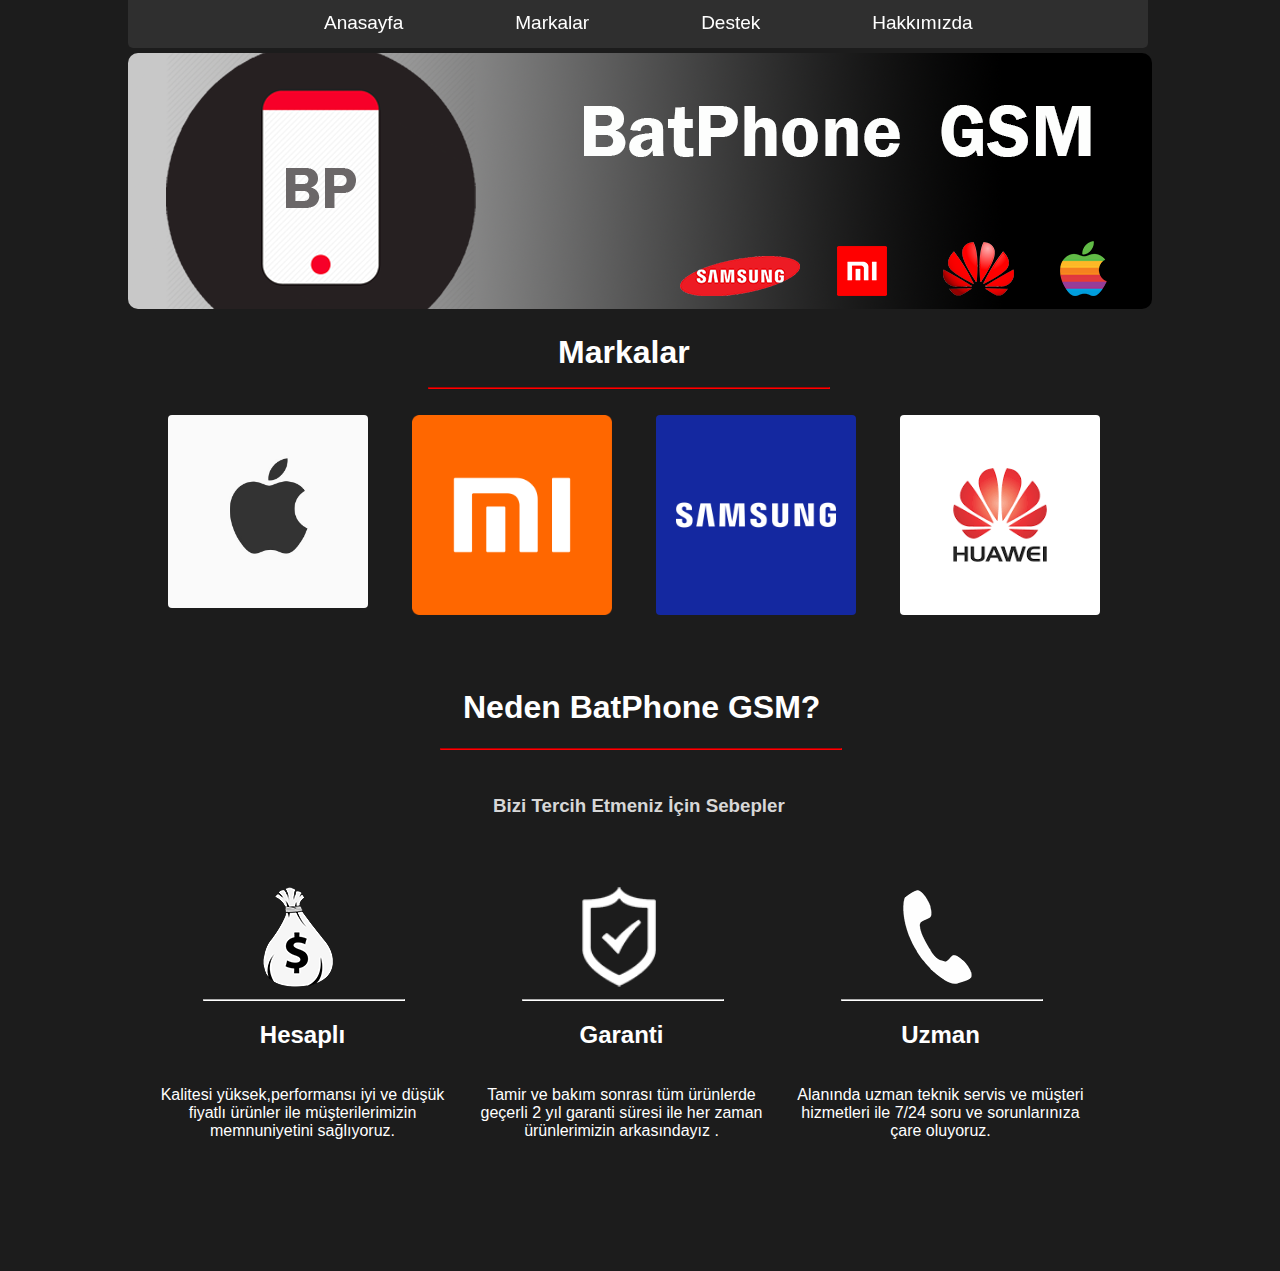
<file: Batuhan.Baspinar.2019707014/index.html>
<!doctype html>
<html>
<head>
<meta charset="utf-8">
<link rel="stylesheet" href="stil/stil.css">
	<script src="script/store.js" async></script> 
</head>

<body>
<div class="site">
<ul>
  <li><a href="index.html">Anasayfa</a></li>
  
  <li class="dropdown">
    <a href="index.html" class="dropbtn">Markalar</a>
    <div class="dropdown-content">
      <a href="links/apple.html">Apple</a>
      <a href="links/samsung.html">Samsung</a>
      <a  href="links/huwaei.html">Huwaei</a>
		<a href="links/xiaomi.html">XiaoMi</a>
		
    </div>
  </li>
	<li><a href="links/destek.html">Destek</a></li>
	 <li><a href="links/hakkımızda.html">Hakkımızda</a></li>
</ul>



<img class="banner" src="img/banner2.png" alt="banner">
	<br>
		<h1 class="marka-baslik">Markalar <hr></h1>

<a href="links/apple.html">
<div class="textWithBlurredBg">
  <img src="img/apple.jpg">
  <h2>Apple</h2>
	
</div>
	</a><a href="links/xiaomi.html">	<div class="textWithBlurredBg">
  <img src="img/mi.png">
  <h2>Xiaomi</h2>

</div></a>
<a href="links/huwaei.html">	
	<div class="textWithBlurredBg">
  <img src="img/samsung.png">
  <h2 class="blur">Samsung</h2>

</div></a>
	<a href="links/huwaei.html">
	<div  class="textWithBlurredBg">
  <img src="img/huwaei.png">
  <h2>Huwaei</h2>

</div>

</a>
	<div class="ndn-div">
  <h1 class="ndn">Neden BatPhone GSM?</h1>
  <hr class="ndn-hr"><br>
  <h3 class="ndn-h3">Bizi Tercih Etmeniz İçin Sebepler</h3>
	
<div class="bilgi">
	<div class="bilgiler"><img src="img/money.png" alt="money"><br><hr><h2>Hesaplı</h2><br><p>Kalitesi yüksek,performansı iyi ve düşük fiyatlı ürünler ile müşterilerimizin memnuniyetini sağlıyoruz.</p></div>
	
	
	<div class="bilgiler"><img  src="img/garanti.png" alt="money" height="100"><br><hr>
	  <h2>Garanti</h2>
    <br>
    <p>Tamir ve bakım sonrası tüm ürünlerde geçerli 2 yıl garanti süresi ile her zaman ürünlerimizin arkasındayız .</p>
	</div>
	
	<div class="bilgiler"><img src="img/phone.png" alt="money"><br><hr>
	  <h2>Uzman </h2>
    <br>
    <p>Alanında uzman teknik servis ve müşteri hizmetleri ile 7/24 soru ve sorunlarınıza çare oluyoruz.</p>
	</div>
	
	</div>
</div>
</div>
</body>
</html>
</file>
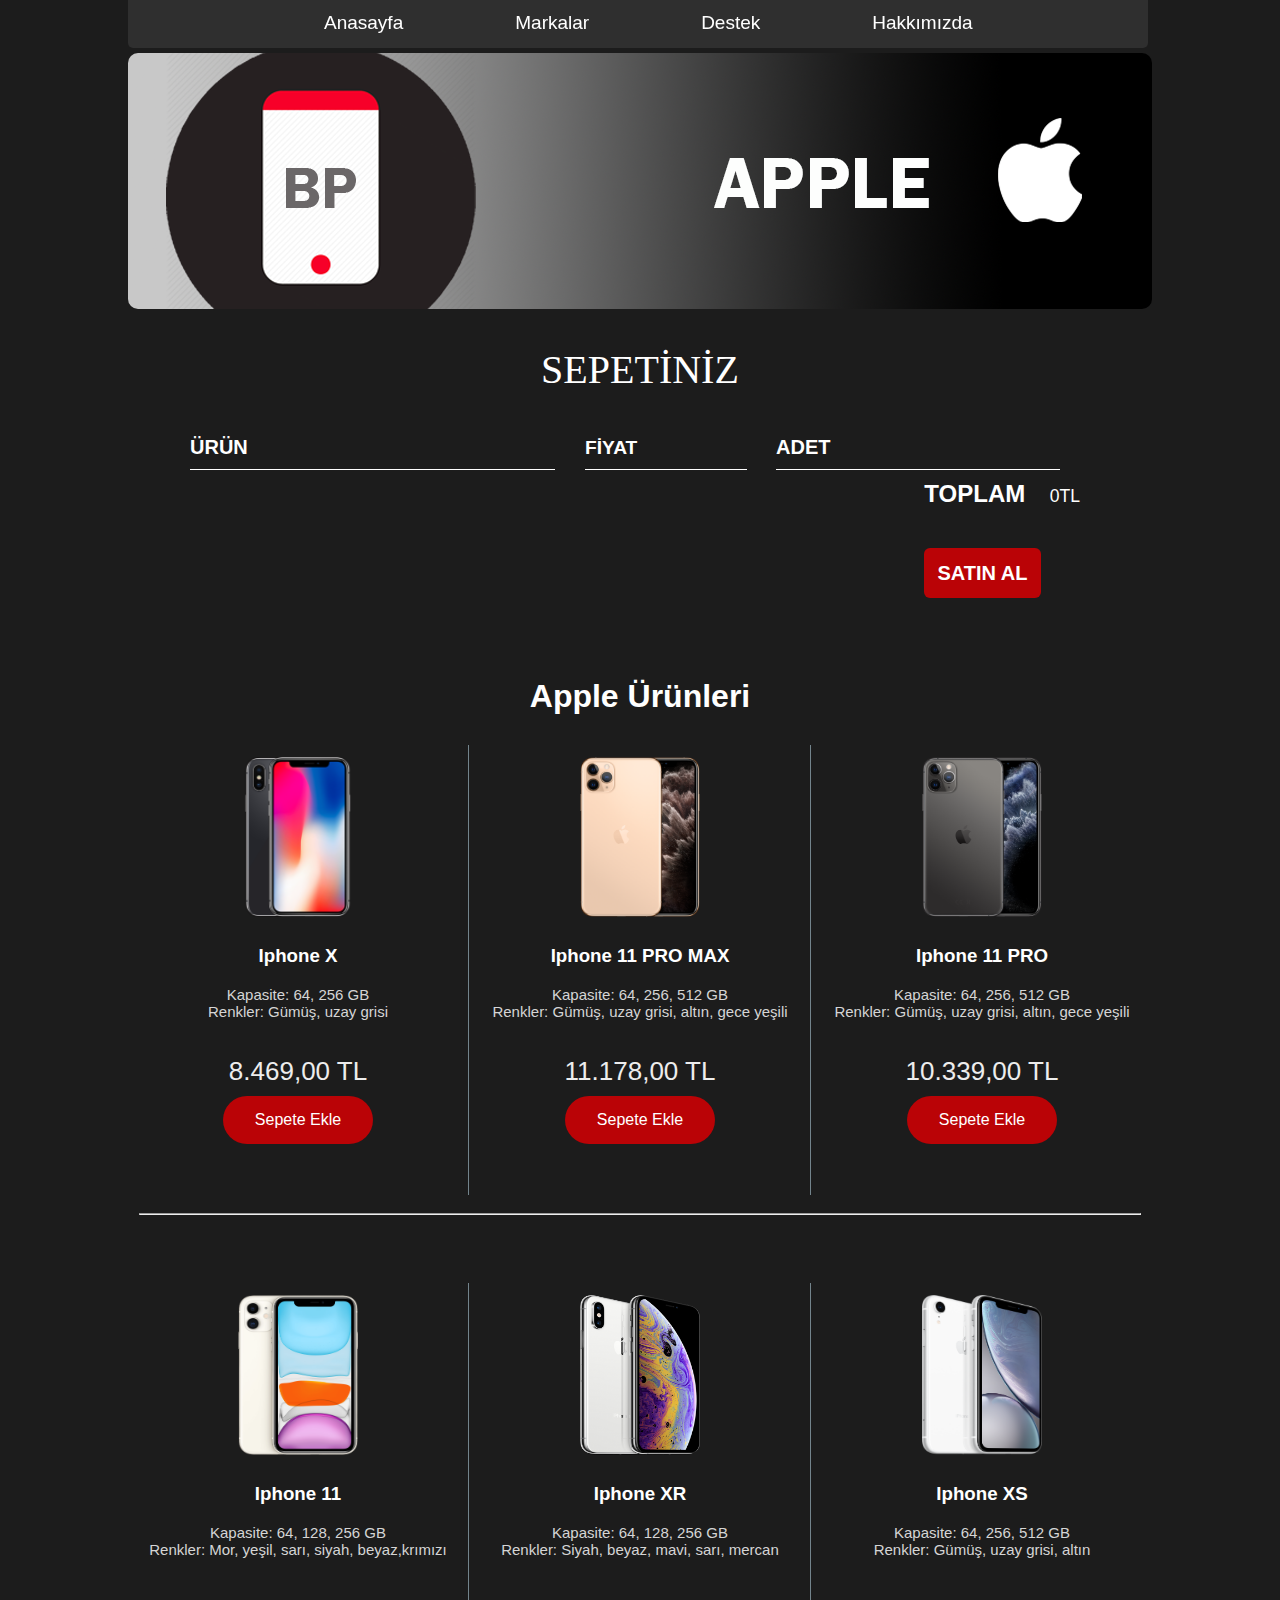
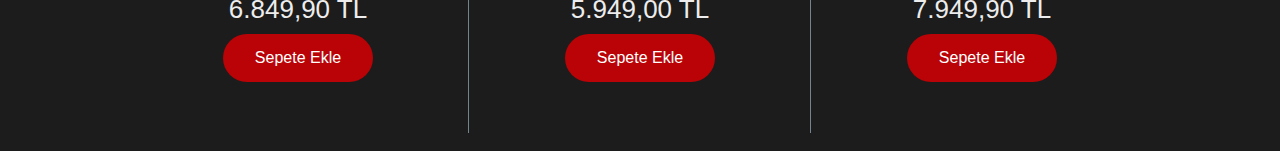
<file: Batuhan.Baspinar.2019707014/links/apple.html>
<!doctype html>
<html>
<head>
<meta charset="utf-8">
<link rel="stylesheet" href="../stil/stil.css">
	<script src="../script/store.js" async></script>
</head>

<body>
<div class="site">
<ul>
  <li><a href="../index.html">Anasayfa</a></li>
  
  <li class="dropdown">
    <a href="#" class="dropbtn">Markalar</a>
    <div class="dropdown-content">
      <a href="apple.html">Apple</a>
      <a href="samsung.html">Samsung</a>
      <a href="huwaei.html">Huwaei</a>
		<a href="xiaomi.html">XiaoMi</a>
		
    </div>
  </li>
	<li><a href="destek.html">Destek</a></li>
	 <li><a href="hakkımızda.html">Hakkımızda</a></li>
</ul>



<img class="banner" src="../img/banner_apple.png" alt="banner">
	 <section class="container content-section">
            <h2 class="section-header">SEPETİNİZ</h2>
            <div class="cart-row">
                <span class="cart-item cart-header cart-column">ÜRÜN</span>
                <span class="cart-price cart-header cart-column">FİYAT</span>
                <span class="cart-quantity cart-header cart-column">ADET</span>
            </div>
            <div class="cart-items">
            </div>
            <div class="cart-total">
                <strong class="cart-total-title">TOPLAM</strong>
                <span class="cart-total-price">0TL</span>
            </div>
		 <a href="odeme.html"><button class="btn btn-primary btn-purchase" type="button">SATIN AL</button></a>
        </section>
	
<h1 class="urun-baslik">Apple Ürünleri</h1>
<div class="kart">
	<div class="kart-ust"><img class="zoom" src="../img/iphone/X.png">
	</div>
	<div class="kart-alt"><div class="urun-isim"><h3>Iphone X</h3></div>
		
		
		<div class="kart-bilgi">Kapasite: 64, 256 GB<br>
Renkler: Gümüş, uzay grisi</div>
		<div class="kart-fiyat">8.469,00 TL
		</div>
		<button class="buton">Sepete Ekle </button>
	</div>
	
</div>
	<hr class="urun-hr">
	
		<div class="kart">
	<div class="kart-ust"><img class="zoom" src="../img/iphone/11promax.png">
	</div>
	<div class="kart-alt"><div class="urun-isim"><h3>Iphone 11 PRO MAX</h3></div>
		
		
		<div class="kart-bilgi">Kapasite: 64, 256, 512 GB<br>
Renkler: Gümüş, uzay grisi, altın, gece yeşili</div>
		<div class="kart-fiyat">11.178,00 TL
		</div>
		<button class="buton">Sepete Ekle </button>
	</div>
	
</div><hr class="urun-hr">	<div class="kart">
	<div class="kart-ust"><img class="zoom" src="../img/iphone/11pro.png">
	</div>
	<div class="kart-alt"><div class="urun-isim"><h3>Iphone 11 PRO</h3></div>
		
		
		<div class="kart-bilgi">Kapasite: 64, 256, 512 GB<br>
Renkler: Gümüş, uzay grisi, altın, gece yeşili</div>
		<div class="kart-fiyat">10.339,00 TL
		</div>
		<button class="buton">Sepete Ekle </button>
	</div>
	
</div> 
	<hr class="ara">
	
	
	<div class="kart">
	<div class="kart-ust"><img class="zoom" src="../img/iphone/11.png">
	</div>
	<div class="kart-alt"><div class="urun-isim"><h3>Iphone 11</h3></div>
		
		
		<div class="kart-bilgi">Kapasite: 64, 128, 256 GB <br>
Renkler: Mor, yeşil, sarı, siyah, beyaz,krımızı</div>
		<div class="kart-fiyat">6.849,90 TL
		</div>
		<button class="buton">Sepete Ekle </button>
	</div>
	
</div><hr class="urun-hr"><div class="kart">
	<div class="kart-ust"><img class="zoom" src="../img/iphone/xs.png">
	</div>
	<div class="kart-alt"><div class="urun-isim"><h3>Iphone XR</h3></div>
		
		
		<div class="kart-bilgi">Kapasite: 64, 128, 256 GB<br>
Renkler: Siyah, beyaz, mavi, sarı, mercan</div>
		<div class="kart-fiyat">5.949,00 TL
		</div>
		<button class="buton">Sepete Ekle </button>
	</div>
	
</div> <hr class="urun-hr">
	<div class="kart">
	<div class="kart-ust"><img class="zoom" src="../img/iphone/xr.png">
	</div>
	<div class="kart-alt"><div class="urun-isim"><h3>Iphone XS</h3></div>
		
		
		<div class="kart-bilgi">Kapasite: 64, 256, 512 GB<br>
Renkler: Gümüş, uzay grisi, altın</div>
		<div class="kart-fiyat">7.949,90 TL
		</div>
		<button class="buton">Sepete Ekle </button>
	</div>
	
</div> 

		
	
	
	   

	
	
	</div>
	
	
	

	
	
	
</body>
</html>
</file>
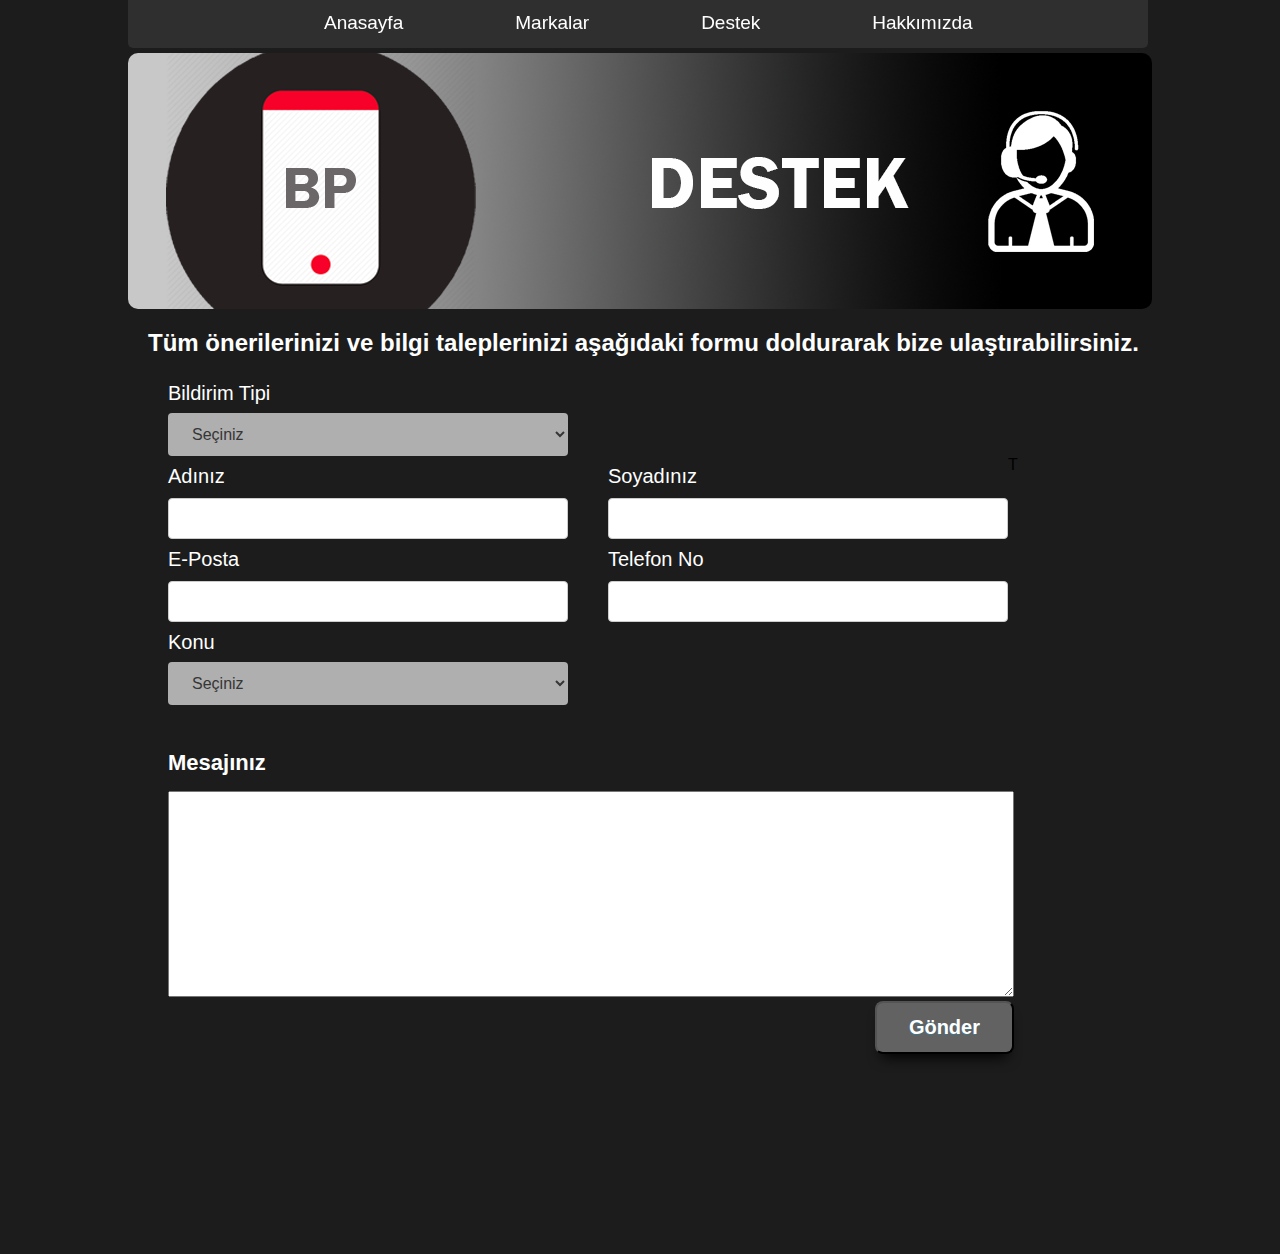
<file: Batuhan.Baspinar.2019707014/links/destek.html>
<!doctype html>
<html>
<head>
<meta charset="utf-8">
<link rel="stylesheet" href="../stil/stil.css">
	<script src="../script/store.js" async></script> 
</head>

<body>
<div class="site">
<ul>
  <li><a href="../index.html">Anasayfa</a></li>
  
  <li class="dropdown">
    <a href="#markab" class="dropbtn">Markalar</a>
    <div class="dropdown-content">
      <a href="apple.html">Apple</a>
      <a href="samsung.html">Samsung</a>
      <a  href="huwaei.html">Huwaei</a>
		<a href="xiaomi.html">XiaoMi</a>
		
    </div>
  </li>
	<li><a href="destek.html">Destek</a></li>
	 <li><a href="hakkımızda.html">Hakkımızda</a></li>
</ul>



<img class="banner" src="../img/banner_destek.png" alt="banner">
	
	<br><div class="sup">  <h1 class="sup-h1">Tüm önerilerinizi ve bilgi taleplerinizi aşağıdaki formu doldurarak bize ulaştırabilirsiniz. </h1>
  <form name="destek"><div class="sup-text-bildirim"><label>Bildirim Tipi </label><br>
	  <select class="sup-select">
		  <option>Seçiniz</option>
	  <option>Görüş</option>
	  <option>Öneri</option>
<option>Şikayet</option>
<option>Teşekkür</option>
<option>Diğer</option>
	  </select></div>
<div class="sup-text"><label>Adınız</label><br><input type="text" class="form"></div>
<div class="sup-text"><label >Soyadınız</label><input type="text" class="form"></div>
	  <div class="sup-text"><label>E-Posta</label><br><input type="text" class="form"></div>
	  <div class="sup-text"><label >Telefon No</label><input type="text" class="form"></div>
	<div class="sup-text-bildirim"><label >Konu</label><br>  <select class="sup-select">
		  <option>Seçiniz</option>
		<option value="Ödeme">Ödeme Problemi</option>
		<option value="Ödeme">Değişim</option>
		<option value="Ödeme">Garanti</option>
		<option value="Ödeme">Yazılımsal Problemler</option>
		<option value="Ödeme">Elektronik Problemler</option>
	  <option value="Ödeme">Diğer</option>
		
		</select></div>
    <p>T</p>
    <p>&nbsp;</p>
    <p>&nbsp;</p>
    <p>&nbsp;</p>
    <p>&nbsp;</p>
    <h1 class="msg-h1">Mesajınız</h1>
    <div class="textarea">
  <textarea  class="area"> </textarea> 
    </div>

<button onclick="alert_sup()" class="sup-gonder">Gönder</button>

	
	</form>
<div class="sup-kutu"><!--<img src="../img/destek-1.jpg">--> </div>
	  </div></div>

</body>
</html>
</file>
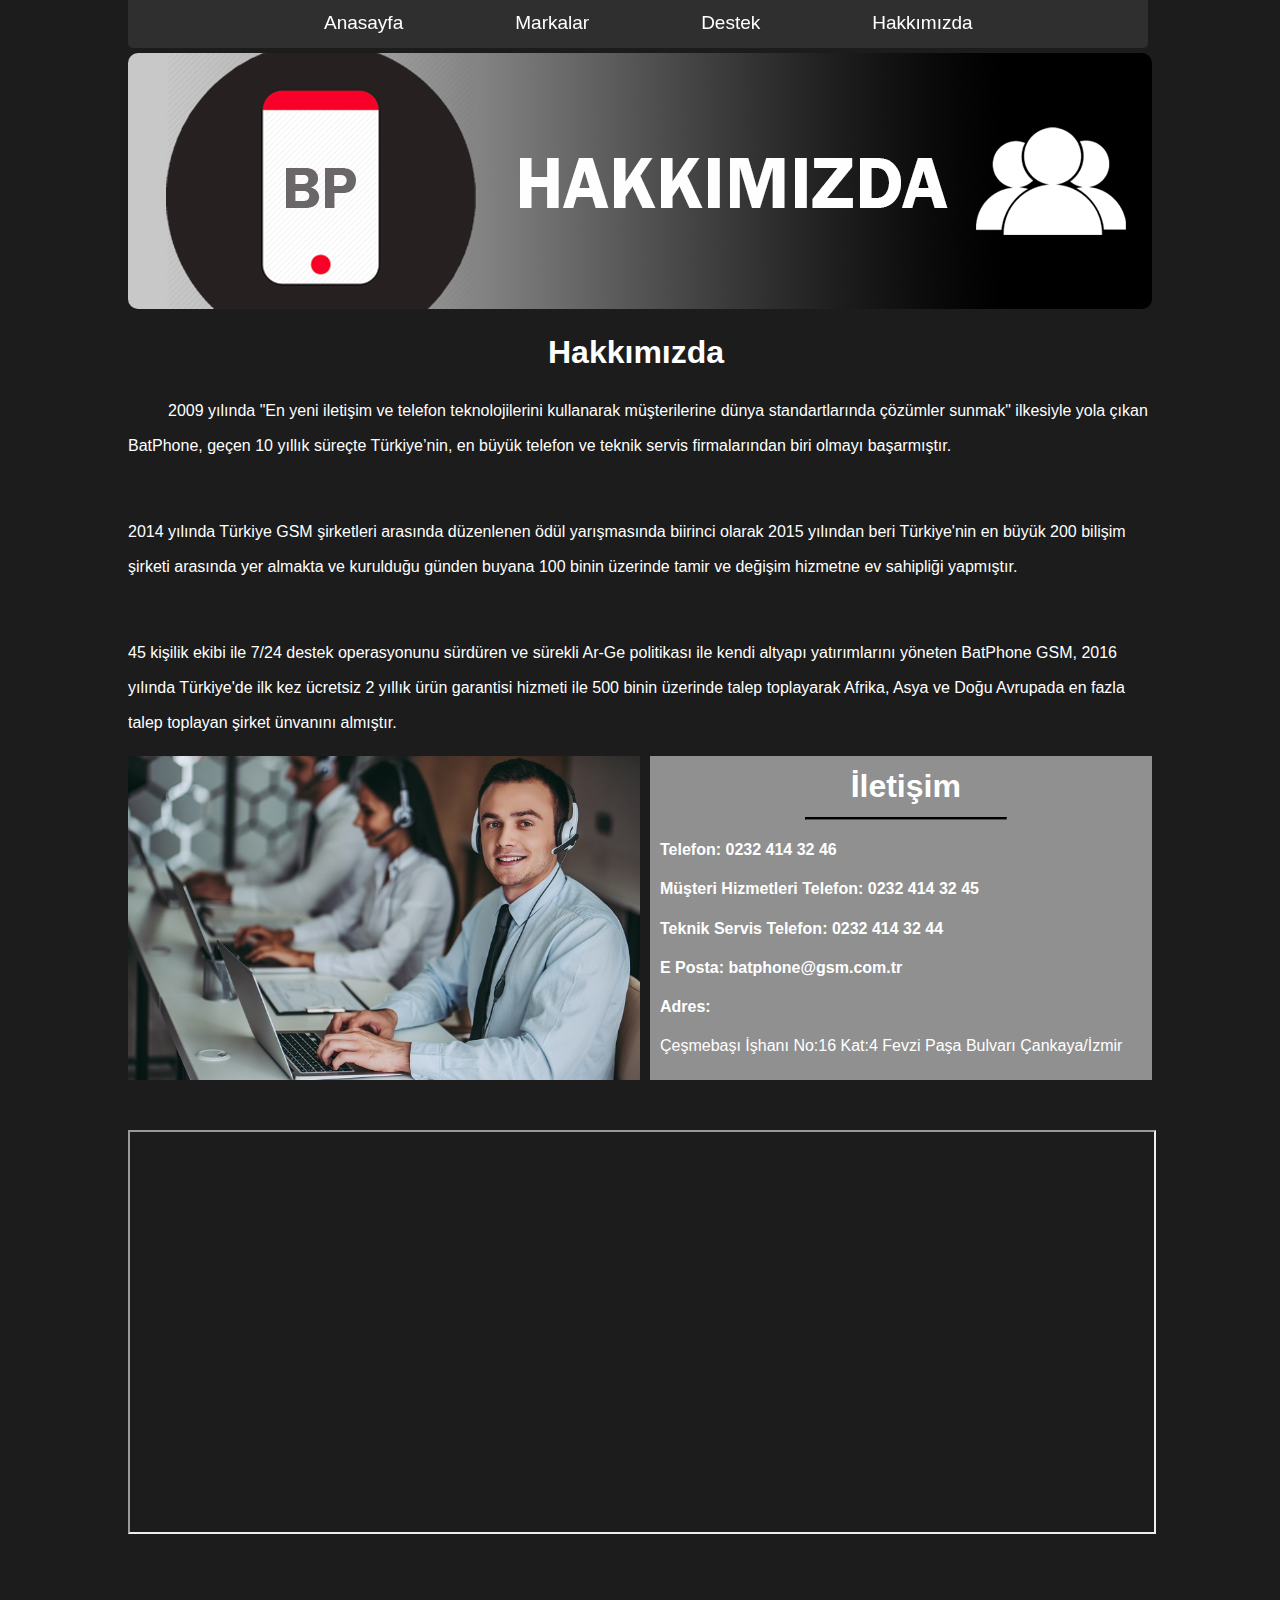
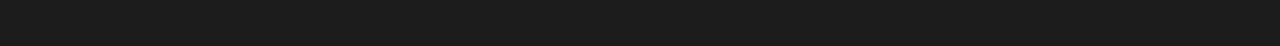
<file: Batuhan.Baspinar.2019707014/links/hakkımızda.html>
<!doctype html>
<html>
<head>
<meta charset="utf-8">
<link rel="stylesheet" href="../stil/stil.css">
	<script src="../script/store.js" async></script>

</head>

<body >
<div class="site">
<ul>
  <li><a href="../index.html">Anasayfa</a></li>
  
  <li class="dropdown">
    <a href="#markab" class="dropbtn">Markalar</a>
    <div class="dropdown-content">
      <a href="apple.html">Apple</a>
      <a href="samsung.html">Samsung</a>
      <a  href="huwaei.html">Huwaei</a>
		<a href="xiaomi.html">XiaoMi</a>
		
    </div>
  </li>
	<li><a href="destek.html">Destek</a></li>
	 <li><a href="hakkımızda.html">Hakkımızda</a></li>
</ul>



<img class="banner" src="../img/banner_hakkımızda.png" alt="banner">
	
  <h1 class="h1-hak">Hakkımızda</h1>
	<p class="p-hak">2009 yılında "En yeni iletişim ve telefon teknolojilerini kullanarak müşterilerine dünya standartlarında çözümler sunmak" ilkesiyle yola çıkan BatPhone, geçen 10 yıllık süreçte Türkiye’nin, en büyük telefon ve teknik servis firmalarından biri olmayı başarmıştır.</p>

  <p class="p-hak"> <br>2014 yılında Türkiye GSM şirketleri arasında düzenlenen ödül yarışmasında biirinci olarak  2015 yılından beri Türkiye'nin en büyük 200 bilişim şirketi arasında yer almakta ve kurulduğu günden buyana 100 binin  üzerinde tamir ve değişim hizmetne ev sahipliği yapmıştır.
	  </p>
	<p class="p-hak">

<br>45 kişilik ekibi ile 7/24 destek operasyonunu sürdüren ve sürekli Ar-Ge politikası ile kendi altyapı yatırımlarını yöneten BatPhone GSM, 2016 yılında Türkiye'de ilk kez ücretsiz 2 yıllık ürün garantisi hizmeti ile 500 binin üzerinde talep toplayarak Afrika, Asya ve Doğu Avrupada en fazla talep toplayan şirket ünvanını almıştır.</p>
	
	<img  class="img-hak" src="../img/destek-1.jpg">
<div class="iletisim"><h1>İletişim </h1><hr>
	<h4>Telefon: 0232 414 32 46	</h4>
	<h4>Müşteri Hizmetleri Telefon: 0232 414 32 45</h4>
	<h4>Teknik Servis Telefon: 0232 414 32 44</h4>
	<h4>E Posta: batphone@gsm.com.tr</h4>
	<h4>Adres:</h4>Çeşmebaşı İşhanı No:16 Kat:4 Fevzi Paşa Bulvarı Çankaya/İzmir
	</div>
<iframe class="map" src="https://www.google.com/maps/d/embed?mid=16kFhJZr6ELmvZV88u2LZ1Fc9G9YTPWcu"></iframe>
	
</div>

</body>
</html>
</file>
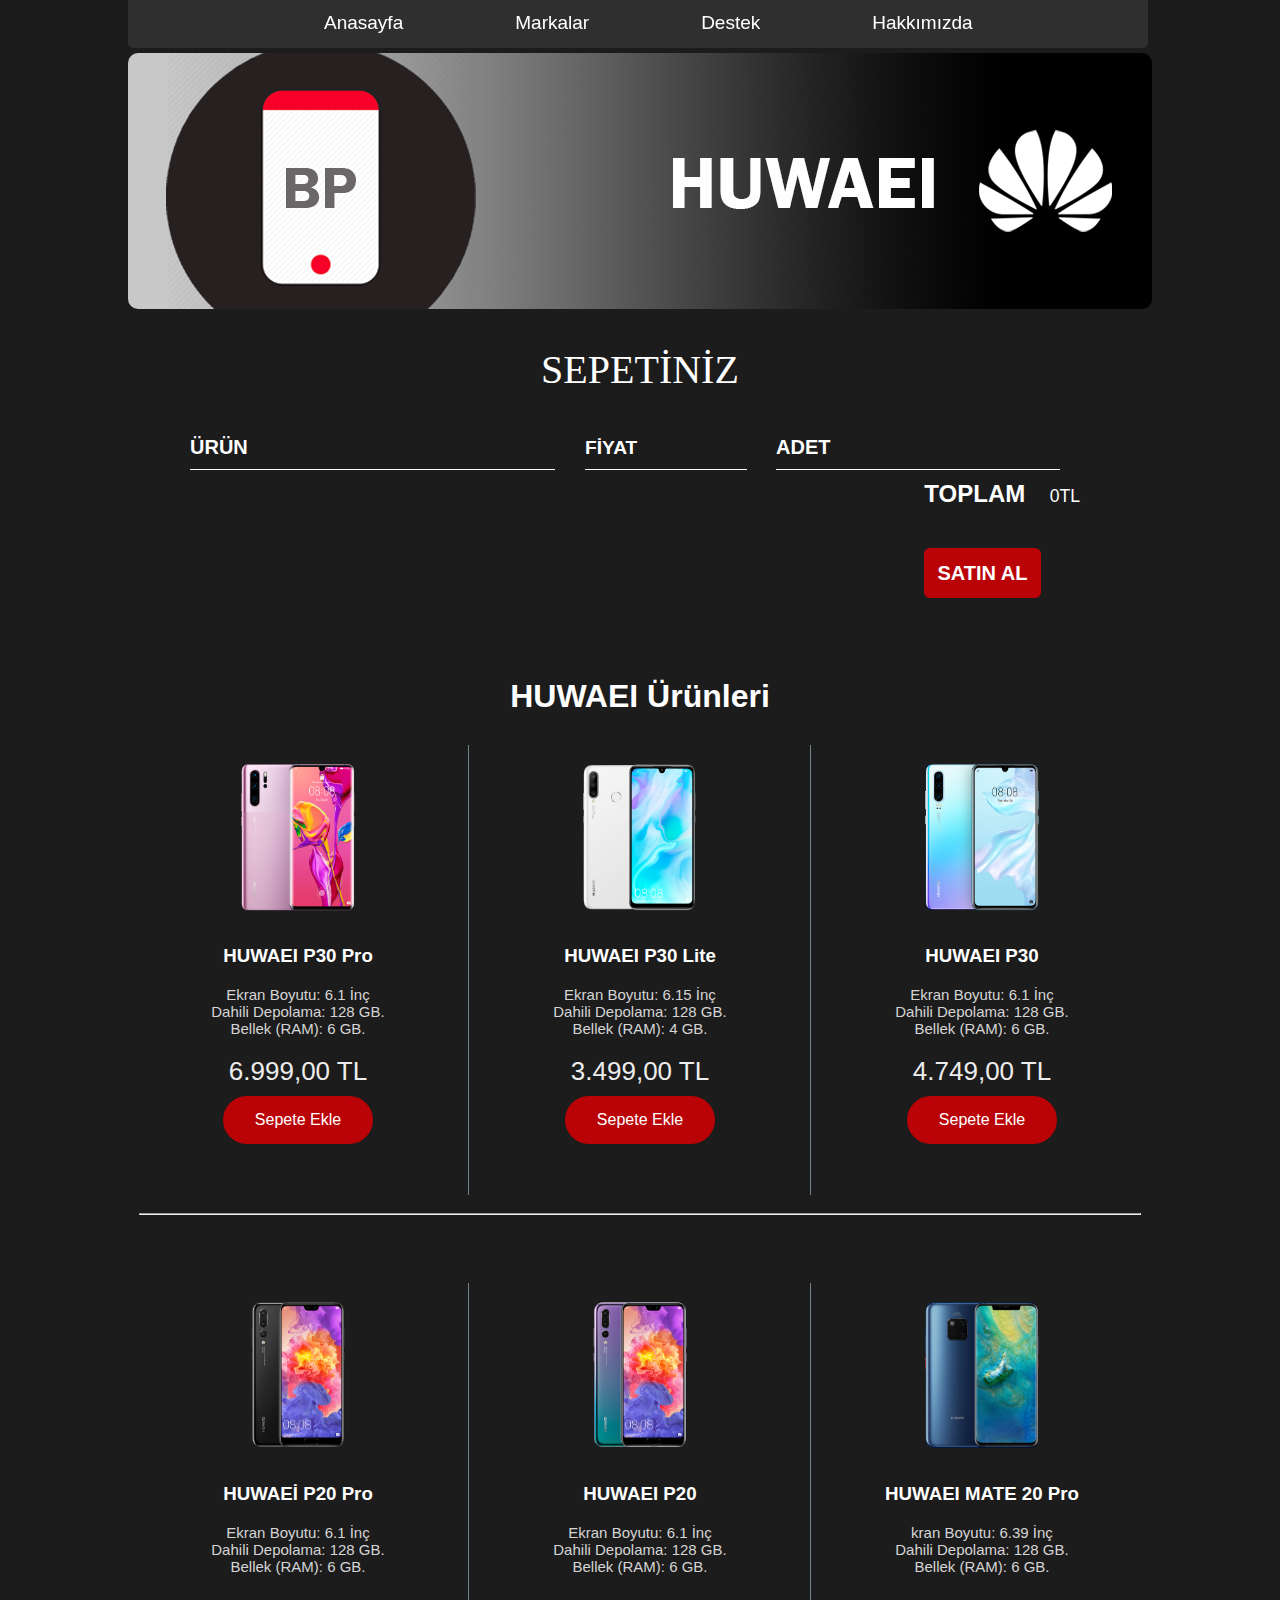
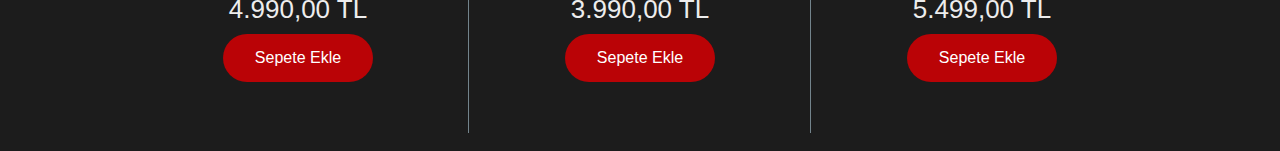
<file: Batuhan.Baspinar.2019707014/links/huwaei.html>
<!doctype html>
<html>
<head>
<meta charset="utf-8">
<link rel="stylesheet" href="../stil/stil.css">
	<script src="../script/store.js" async></script>
</head>

<body>
<div class="site">
<ul>
  <li><a href="../index.html">Anasayfa</a></li>
  
  <li class="dropdown">
    <a href="#" class="dropbtn">Markalar</a>
    <div class="dropdown-content">
      <a href="apple.html">Apple</a>
      <a href="samsung.html">Samsung</a>
      <a href="huwaei.html">Huwaei</a>
		<a href="xiaomi.html">XiaoMi</a>
		
    </div>
  </li>
	<li><a href="destek.html">Destek</a></li>
	 <li><a href="hakkımızda.html">Hakkımızda</a></li>
</ul>



<img class="banner" src="../img/banner_huwaei.png" alt="banner">
	 <section class="container content-section">
            <h2 class="section-header">SEPETİNİZ</h2>
            <div class="cart-row">
                <span class="cart-item cart-header cart-column">ÜRÜN</span>
                <span class="cart-price cart-header cart-column">FİYAT</span>
                <span class="cart-quantity cart-header cart-column">ADET</span>
            </div>
            <div class="cart-items">
            </div>
            <div class="cart-total">
                <strong class="cart-total-title">TOPLAM</strong>
                <span class="cart-total-price">0TL</span>
            </div>
		 <a href="odeme.html"><button class="btn btn-primary btn-purchase" type="button">SATIN AL</button></a>
        </section>
	
<h1 class="urun-baslik">HUWAEI Ürünleri</h1>
<div class="kart">
	<div class="kart-ust"><img class="zoom" src="../img/huwaei/p30pro.png">
	</div>
	<div class="kart-alt"><div class="urun-isim"><h3>HUWAEI P30 Pro</h3></div>
		
		
		<div class="kart-bilgi">Ekran Boyutu: 6.1 İnç<br>
Dahili Depolama: 128 GB.<br>
Bellek (RAM): 6 GB.

</div>
		<div class="kart-fiyat"> 6.999,00 TL
		</div>
		<button class="buton">Sepete Ekle </button>
	</div>
	
</div>
	<hr class="urun-hr">
	
		<div class="kart">
	<div class="kart-ust"><img class="zoom" src="../img/huwaei/p30lite.png">
	</div>
	<div class="kart-alt"><div class="urun-isim"><h3>HUWAEI P30 Lite</h3></div>
		
		
		<div class="kart-bilgi">Ekran Boyutu: 6.15 İnç<br>
Dahili Depolama: 128 GB.<br>
Bellek (RAM): 4 GB.</div>
		<div class="kart-fiyat">3.499,00 TL
		</div>
		<button class="buton">Sepete Ekle </button>
	</div>
	
</div><hr class="urun-hr">	<div class="kart">
	<div class="kart-ust"><img class="zoom" src="../img/huwaei/p30.png">
	</div>
	<div class="kart-alt"><div class="urun-isim"><h3>HUWAEI P30</h3></div>
		
		
		<div class="kart-bilgi">
Ekran Boyutu: 6.1 İnç<br>
Dahili Depolama: 128 GB.<br>
Bellek (RAM): 6 GB. </div>
		<div class="kart-fiyat"> 4.749,00 TL </div>
		<button class="buton">Sepete Ekle </button>
	</div>
	
</div> 
	<hr class="ara">
	
	
	<div class="kart">
	<div class="kart-ust"><img class="zoom" src="../img/huwaei/p20pro.png">
	</div>
	<div class="kart-alt"><div class="urun-isim"><h3>HUWAEİ P20 Pro</h3></div>
		
		
		<div class="kart-bilgi">Ekran Boyutu: 6.1 İnç<br>
Dahili Depolama: 128 GB.<br>
Bellek (RAM): 6 GB.</div>
		<div class="kart-fiyat">	4.990,00 TL
		</div>
		<button class="buton">Sepete Ekle </button>
	</div>
	
</div><hr class="urun-hr"><div class="kart">
	<div class="kart-ust"><img class="zoom" src="../img/huwaei/p20.png">
	</div>
	<div class="kart-alt"><div class="urun-isim"><h3>HUWAEI P20</h3></div>
		
		
		<div class="kart-bilgi">Ekran Boyutu: 6.1 İnç<br>
Dahili Depolama: 128 GB.<br>
Bellek (RAM): 6 GB.</div>
		<div class="kart-fiyat">3.990,00 TL </div>
		<button class="buton">Sepete Ekle </button>
	</div>
	
</div> <hr class="urun-hr">
	<div class="kart">
	<div class="kart-ust"><img class="zoom" src="../img/huwaei/mate20pro.png">
	</div>
	<div class="kart-alt"><div class="urun-isim"><h3>HUWAEI MATE 20 Pro</h3></div>
		
		
		<div class="kart-bilgi">kran Boyutu: 6.39 İnç<br>
Dahili Depolama: 128 GB.<br>
			Bellek (RAM): 6 GB.</div>
		<div class="kart-fiyat">5.499,00 TL
		</div>
		<button class="buton">Sepete Ekle </button>
	</div>
	
</div> 

		
	
	


	
	
	</div>
	
	
	

	
	
	
</body>
</html>
</file>
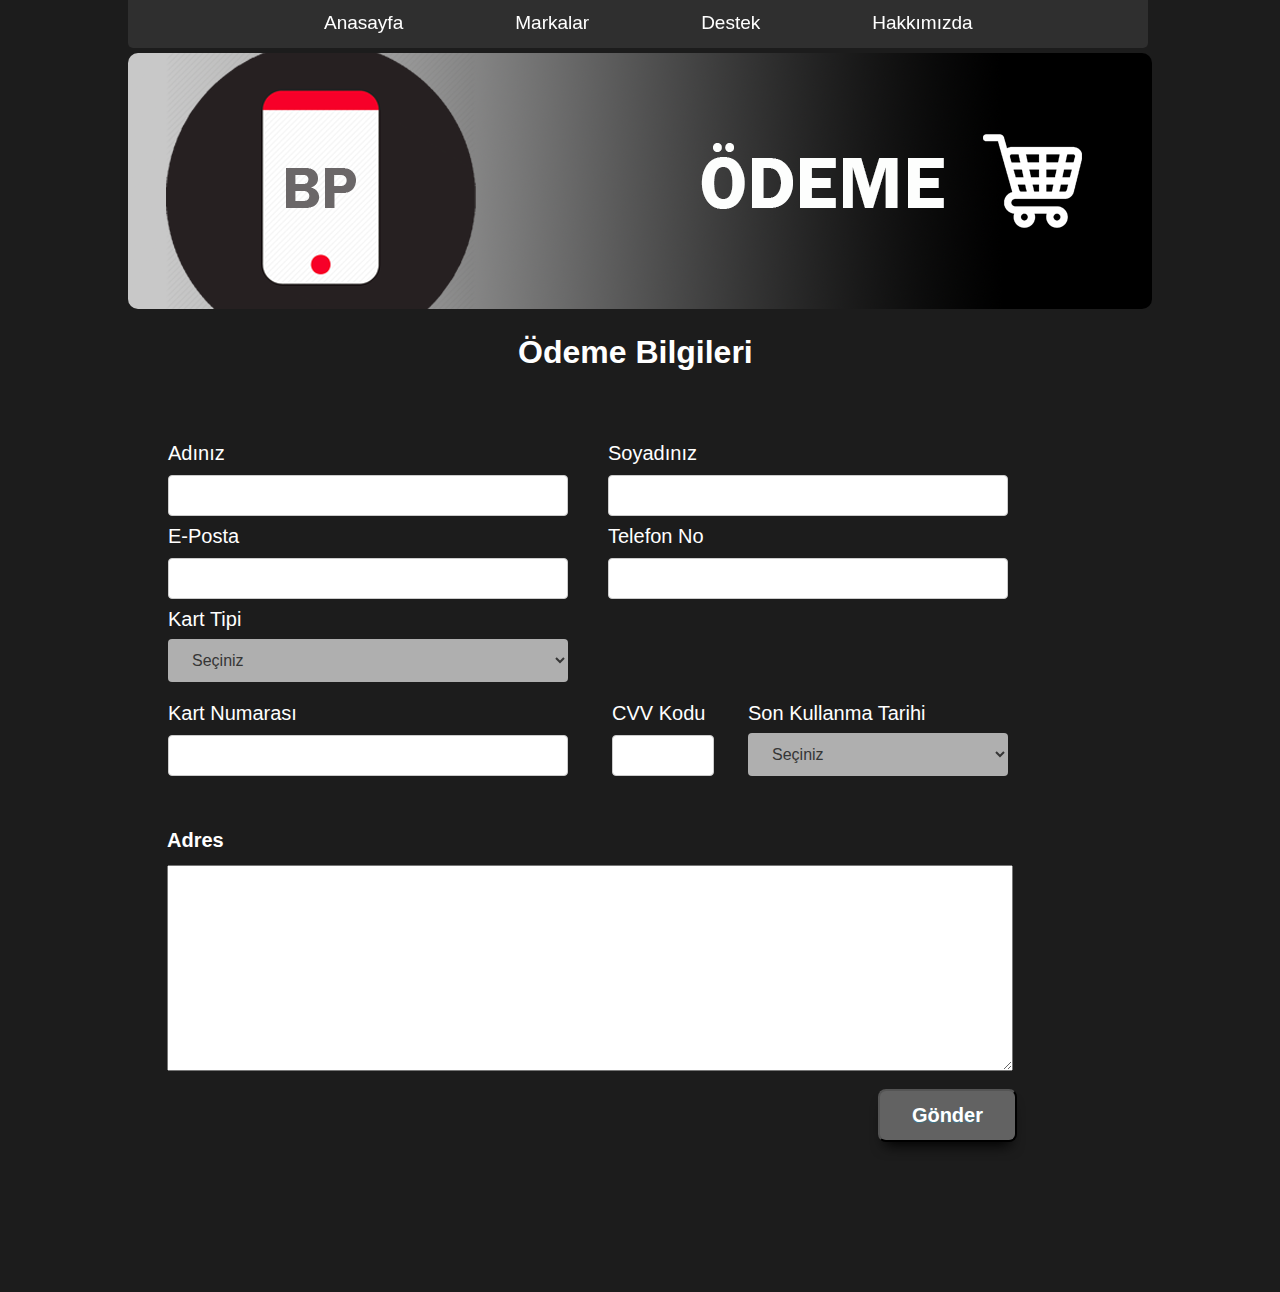
<file: Batuhan.Baspinar.2019707014/links/odeme.html>
<!doctype html>
<html>
<head>
<meta charset="utf-8">
<link rel="stylesheet" href="../stil/stil.css">
	<script src="../script/store.js" async></script> 
</head>

<body>
<div class="site">
<ul>
  <li><a href="../index.html">Anasayfa</a></li>
  
  <li class="dropdown">
    <a href="#markab" class="dropbtn">Markalar</a>
    <div class="dropdown-content">
      <a href="apple.html">Apple</a>
      <a href="samsung.html">Samsung</a>
      <a  href="huwaei.html">Huwaei</a>
		<a href="xiaomi.html">XiaoMi</a>
		
    </div>
  </li>
	<li><a href="destek.html">Destek</a></li>
	 <li><a href="hakkımızda.html">Hakkımızda</a></li>
</ul>



<img class="banner" src="../img/banner_odeme.png" alt="banner">
	
	<br><div class="sup">  <h1 class="o-h1">Ödeme Bilgileri</h1>
  <form name="destek"><div class="sup-text-bildirim"><br>
	  </div>
<div class="sup-text"><label>Adınız</label><br><input type="text" class="form"></div>
<div class="sup-text"><label >Soyadınız</label><input type="text" class="form"></div>
	  <div class="sup-text"><label>E-Posta</label><br><input type="text" class="form"></div>
	  <div class="sup-text"><label >Telefon No</label><input type="text" class="form"></div>
	<div class="sup-text-kart"><label >Kart Tipi</label><br>  <select class="sup-select">
		  <option>Seçiniz</option>
		<option value="Ödeme">Visa</option>
		<option value="Ödeme">MasterCard</option>
		
		</select></div>
   <div class="sup-text"><label>Kart Numarası</label><input type="text" class="form"></div> <div class="sup-text-cvv"><label>CVV Kodu</label><input type="text" class="form"></div>
	  <div class="sup-text-skt">
	  <label> Son Kullanma Tarihi</label><br>
 <select class="sup-select-skt">
	 <option>Seçiniz</option>
		  <option>2019</option>
	  <option>2020</option>
	  <option>2021</option>
<option>2022</option>
<option>2024</option>
<option>2025</option>
	 <option>2026</option>
	 <option>2027</option>
	 <option>2028</option>
	 <option>2029</option>
	  </select>	  
	  </div>
	  
	  
	  
	  
    <p>&nbsp;</p>
    <p>&nbsp;</p>
    <p>&nbsp;</p>
    <p>&nbsp;</p>
 <div class="adres-area">   <h1 class="msg-h1-o">Adres</h1>
    
  <textarea  class="adres-area-text"> </textarea> 
    </div>

<button onclick="alert_odeme()" class="sup-gonder-o">Gönder</button>

	
	</form>
<div class="sup-kutu"> </div>
	  </div></div>

</body>
</html>
</file>
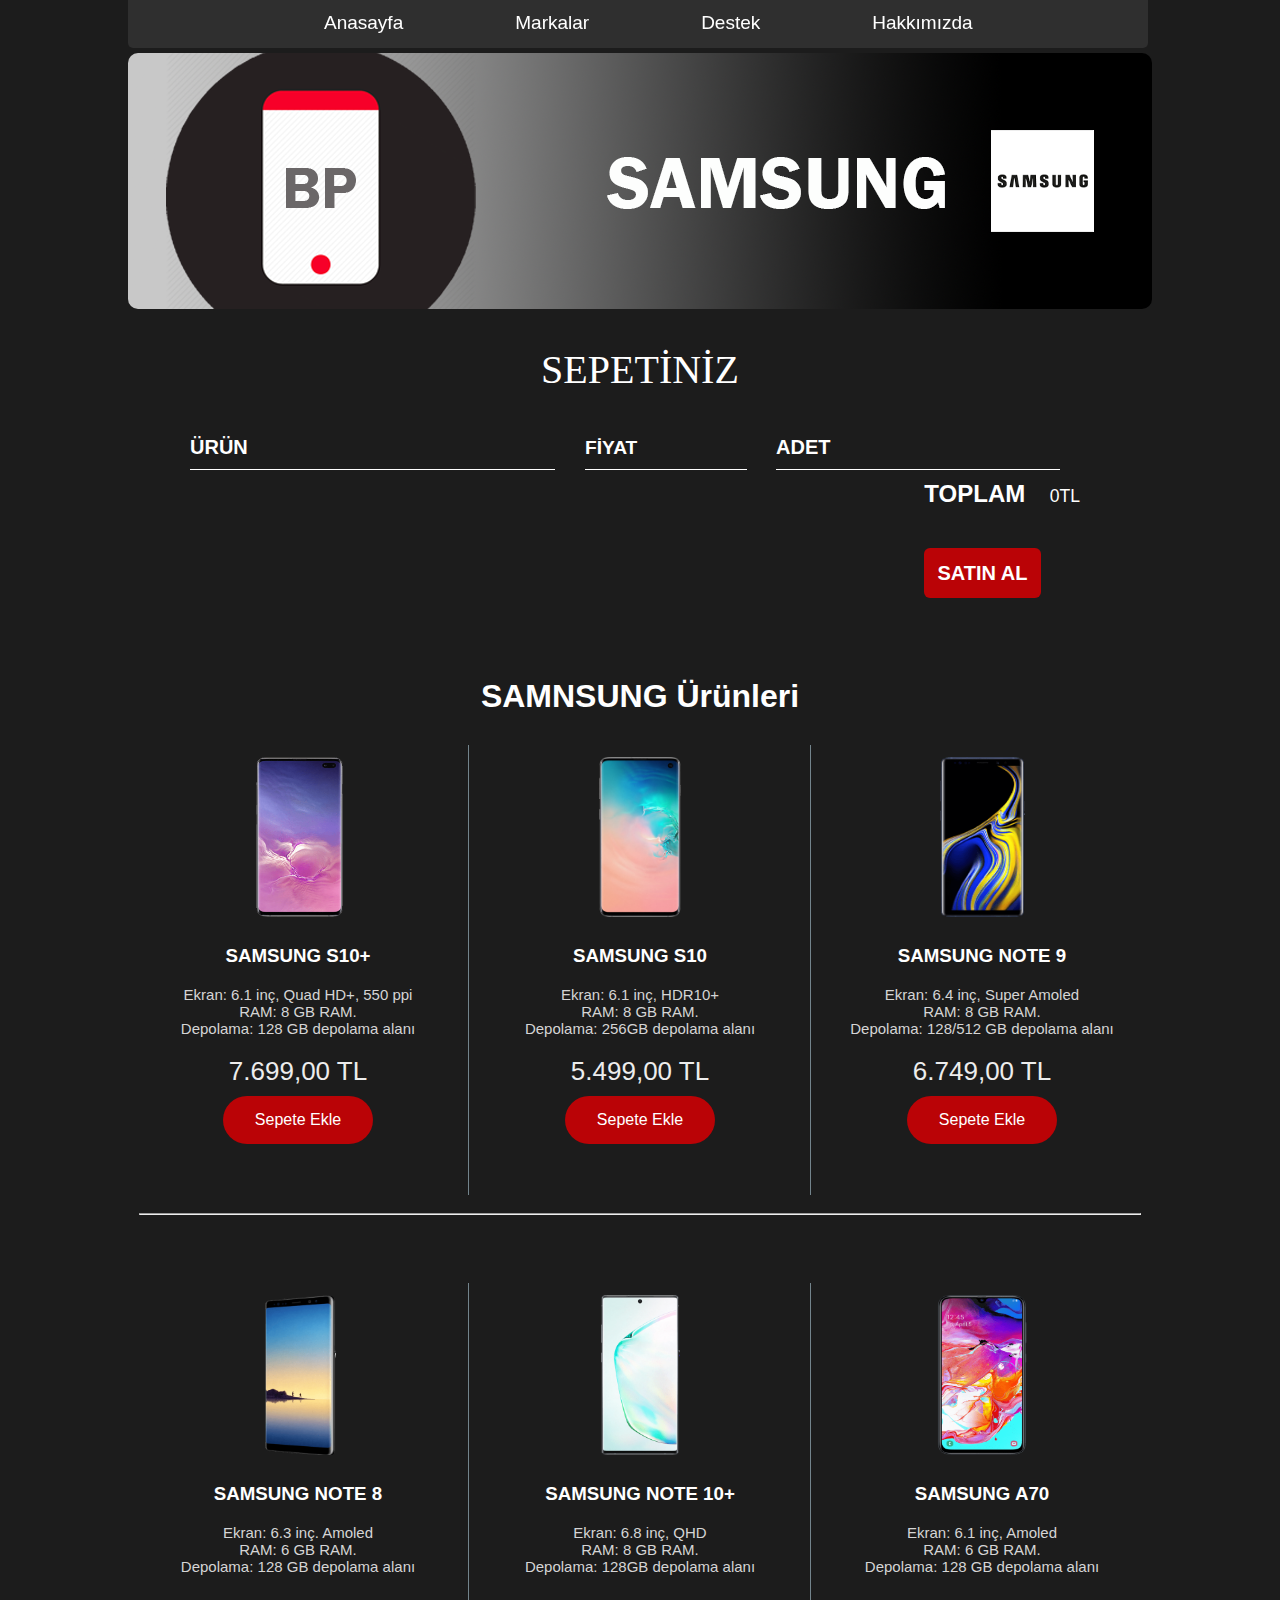
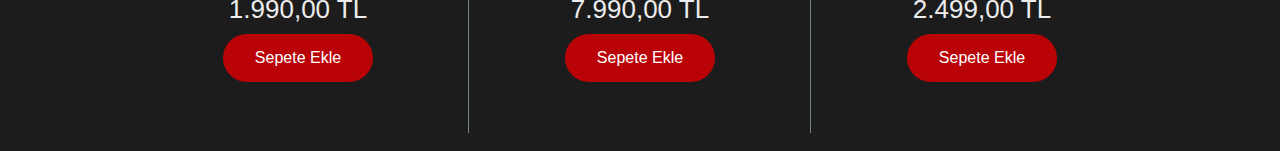
<file: Batuhan.Baspinar.2019707014/links/samsung.html>
<!doctype html>
<html>
<head>
<meta charset="utf-8">
<link rel="stylesheet" href="../stil/stil.css">
	<script src="../script/store.js" async></script>
</head>

<body>
<div class="site">
<ul>
  <li><a href="../index.html">Anasayfa</a></li>
  
  <li class="dropdown">
    <a href="#" class="dropbtn">Markalar</a>
    <div class="dropdown-content">
      <a href="apple.html">Apple</a>
      <a href="samsung.html">Samsung</a>
      <a href="huwaei.html">Huwaei</a>
		<a href="xiaomi.html">XiaoMi</a>
		
    </div>
  </li>
	<li><a href="destek.html">Destek</a></li>
	 <li><a href="hakkımızda.html">Hakkımızda</a></li>
</ul>



<img class="banner" src="../img/banner_samsung.png" alt="banner">
	 <section class="container content-section">
            <h2 class="section-header">SEPETİNİZ</h2>
            <div class="cart-row">
                <span class="cart-item cart-header cart-column">ÜRÜN</span>
                <span class="cart-price cart-header cart-column">FİYAT</span>
                <span class="cart-quantity cart-header cart-column">ADET</span>
            </div>
            <div class="cart-items">
            </div>
            <div class="cart-total">
                <strong class="cart-total-title">TOPLAM</strong>
                <span class="cart-total-price">0TL</span>
            </div>
		 <a href="odeme.html"><button class="btn btn-primary btn-purchase" type="button">SATIN AL</button></a>
        </section>
	
<h1 class="urun-baslik">SAMNSUNG Ürünleri</h1>
<div class="kart">
	<div class="kart-ust"><img class="zoom" src="../img/samsung/s10plus,.png">
	</div>
	<div class="kart-alt"><div class="urun-isim"><h3>SAMSUNG S10+</h3></div>
		
		
		<div class="kart-bilgi">Ekran: 6.1 inç, Quad HD+, 550 ppi<br>
RAM: 8 GB RAM.<br>
Depolama: 128 GB depolama alanı
</div>
		<div class="kart-fiyat">7.699,00 TL </div>
		<button class="buton">Sepete Ekle </button>
	</div>
	
</div>
	<hr class="urun-hr">
	
		<div class="kart">
	<div class="kart-ust"><img class="zoom" src="../img/samsung/s10.png">
	</div>
	<div class="kart-alt"><div class="urun-isim"><h3>SAMSUNG S10 </h3></div>
		
		
		<div class="kart-bilgi">Ekran: 6.1 inç, HDR10+<br>
RAM: 8 GB RAM.<br>
Depolama: 256GB depolama alanı</div>
		<div class="kart-fiyat">5.499,00 TL </div>
		<button class="buton">Sepete Ekle </button>
	</div>
	
</div><hr class="urun-hr">	<div class="kart">
	<div class="kart-ust"><img class="zoom" src="../img/samsung/note9.png">
	</div>
	<div class="kart-alt"><div class="urun-isim"><h3>SAMSUNG NOTE 9</h3></div>
		
		
		<div class="kart-bilgi"> Ekran: 6.4 inç, Super Amoled<br>
RAM: 8 GB RAM.<br>
Depolama: 128/512 GB depolama alanı</div>
		<div class="kart-fiyat">6.749,00 TL </div>
		<button class="buton">Sepete Ekle </button>
	</div>
	
</div> 
	<hr class="ara">
	
	
	<div class="kart">
	<div class="kart-ust"><img class="zoom" src="../img/samsung/note8.png">
	</div>
	<div class="kart-alt"><div class="urun-isim"><h3>SAMSUNG NOTE 8</h3></div>
		
		
		<div class="kart-bilgi">Ekran: 6.3 inç. Amoled<br>
RAM: 6 GB RAM.<br>
Depolama: 128 GB depolama alanı</div>
		<div class="kart-fiyat">1.990,00 TL </div>
		<button class="buton">Sepete Ekle </button>
	</div>
	
</div><hr class="urun-hr"><div class="kart">
	<div class="kart-ust"><img class="zoom" src="../img/samsung/note10plus.png">
	</div>
	<div class="kart-alt"><div class="urun-isim"><h3>SAMSUNG NOTE 10+</h3></div>
		
		
		<div class="kart-bilgi">Ekran: 6.8 inç, QHD<br>
RAM: 8 GB RAM.<br>
Depolama: 128GB depolama alanı</div>
		<div class="kart-fiyat">7.990,00 TL </div>
		<button class="buton">Sepete Ekle </button>
	</div>
	
</div> <hr class="urun-hr">
	<div class="kart">
	<div class="kart-ust"><img class="zoom" src="../img/samsung/a70.png">
	</div>
	<div class="kart-alt"><div class="urun-isim"><h3>SAMSUNG A70</h3></div>
		
		
		<div class="kart-bilgi">Ekran: 6.1 inç, Amoled<br>
RAM: 6 GB RAM.<br>
Depolama: 128 GB depolama alanı</div>
		<div class="kart-fiyat">2.499,00 TL </div>
		<button class="buton">Sepete Ekle </button>
	</div>
	
</div> 

		
	
	
	  


	
	
	</div>
	
	
	

	
	
	
</body>
</html>
</file>
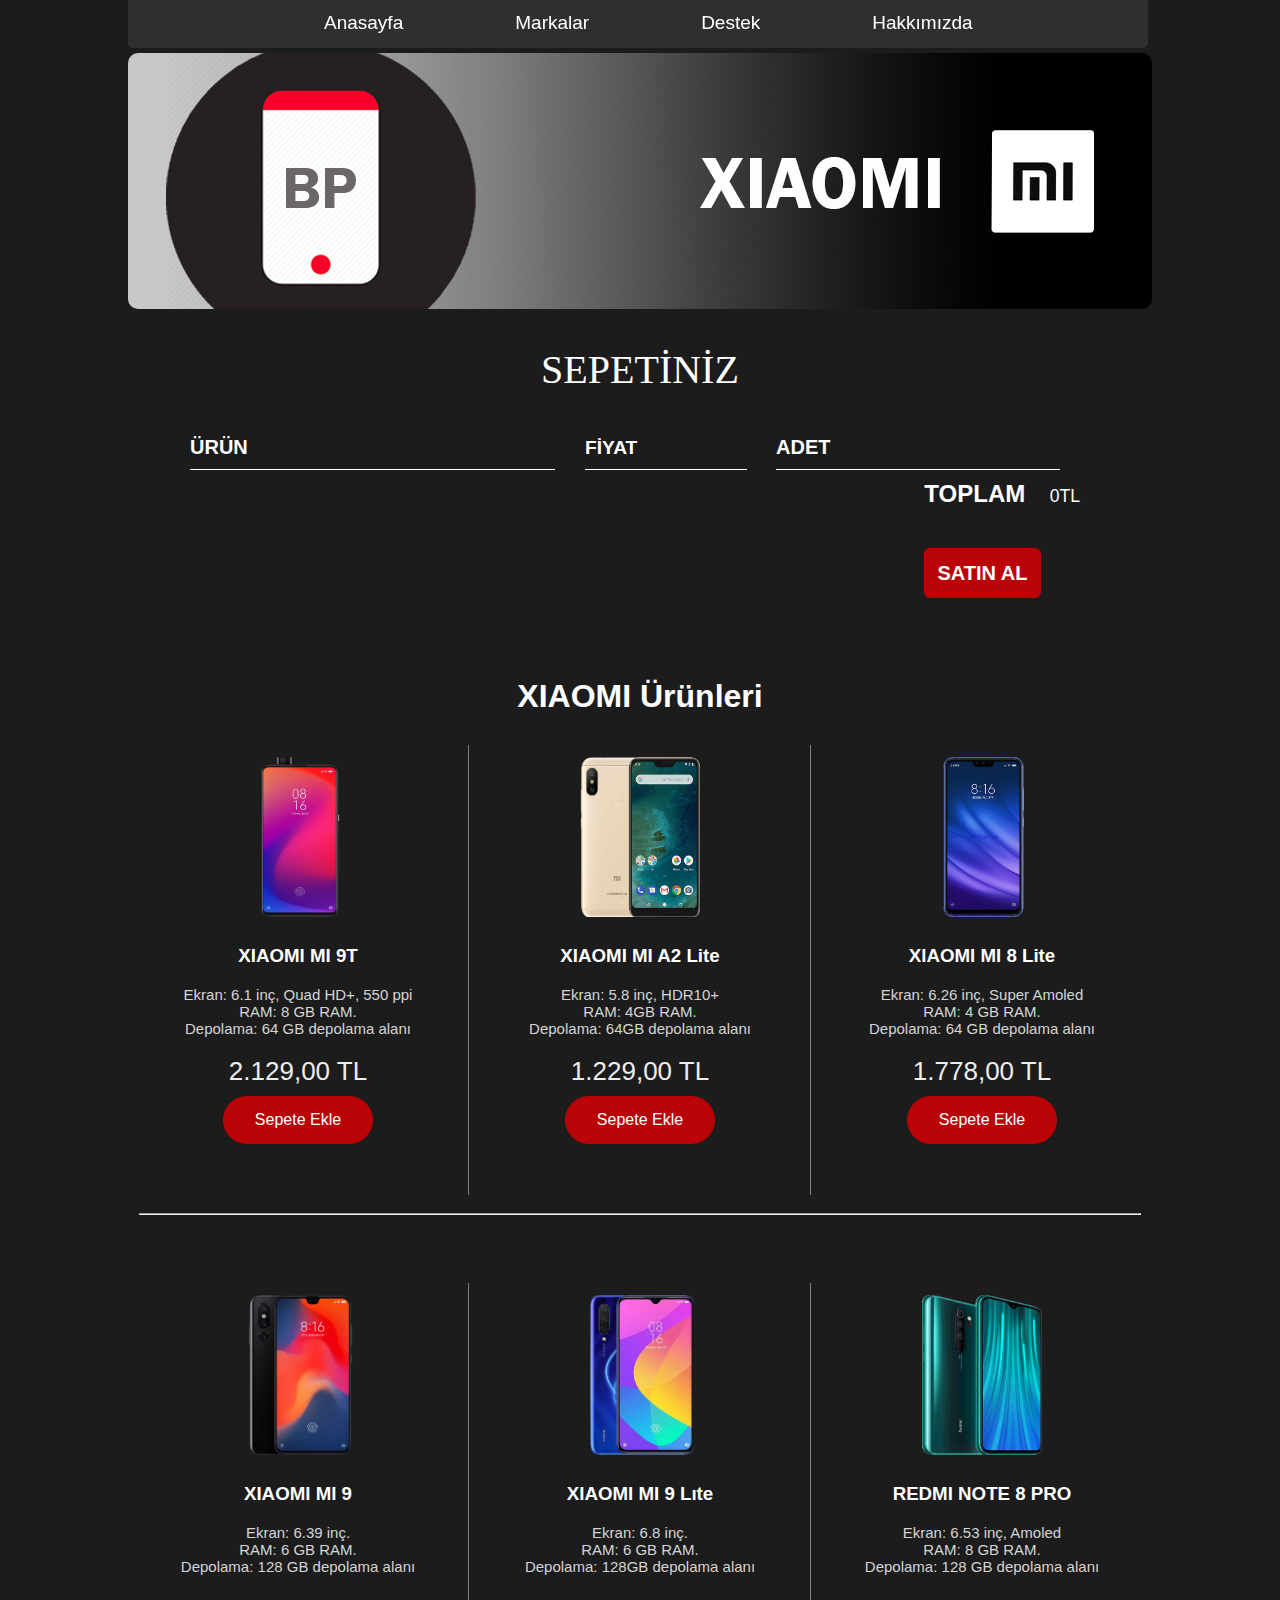
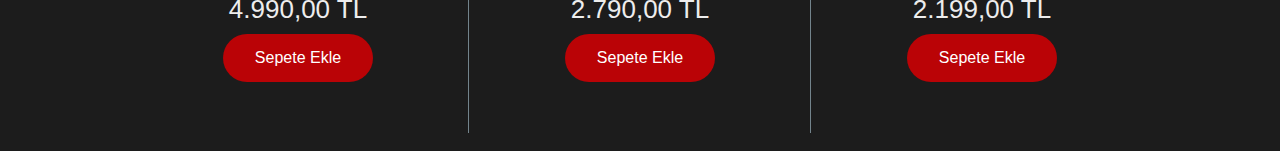
<file: Batuhan.Baspinar.2019707014/links/xiaomi.html>
<!doctype html>
<html>
<head>
<meta charset="utf-8">
<link rel="stylesheet" href="../stil/stil.css">
	<script src="../script/store.js" async></script>
</head>

<body>
<div class="site">
<ul>
  <li><a href="../index.html">Anasayfa</a></li>
  
  <li class="dropdown">
    <a href="#" class="dropbtn">Markalar</a>
    <div class="dropdown-content">
      <a href="apple.html">Apple</a>
      <a href="samsung.html">Samsung</a>
      <a href="huwaei.html">Huwaei</a>
		<a href="xiaomi.html">XiaoMi</a>
		
    </div>
  </li>
	<li><a href="destek.html">Destek</a></li>
	 <li><a href="hakkımızda.html">Hakkımızda</a></li>
</ul>



<img class="banner" src="../img/banner_mi.png" alt="banner">
	  <section class="container content-section">
            <h2 class="section-header">SEPETİNİZ</h2>
            <div class="cart-row">
                <span class="cart-item cart-header cart-column">ÜRÜN</span>
                <span class="cart-price cart-header cart-column">FİYAT</span>
                <span class="cart-quantity cart-header cart-column">ADET</span>
            </div>
            <div class="cart-items">
            </div>
            <div class="cart-total">
                <strong class="cart-total-title">TOPLAM</strong>
                <span class="cart-total-price">0TL</span>
            </div>
		 <a href="odeme.html"><button class="btn btn-primary btn-purchase" type="button">SATIN AL</button></a>
        </section>

	
<h1 class="urun-baslik">XIAOMI Ürünleri</h1>
<div class="kart">
	<div class="kart-ust"><img class="zoom" src="../img/xiaomi/9t.png">
	</div>
	<div class="kart-alt"><div class="urun-isim">
	  <h3>XIAOMI MI 9T</h3>
	</div>
		
		
	  <div class="kart-bilgi">Ekran: 6.1 inç, Quad HD+, 550 ppi<br>
RAM: 8 GB RAM.<br>
Depolama: 64 GB depolama alanı
</div>
		<div class="kart-fiyat"> 2.129,00 TL </div>
		<button class="buton" >Sepete Ekle </button>
	</div>
	
</div>
	<hr class="urun-hr">
	
		<div class="kart">
	<div class="kart-ust"><img class="zoom" src="../img/xiaomi/a2lite.png">
	</div>
	<div class="kart-alt"><div class="urun-isim"><h3>XIAOMI MI A2 Lite</h3></div>
		
		
		<div class="kart-bilgi">Ekran: 5.8 inç, HDR10+<br>
RAM: 4GB RAM.<br>
Depolama: 64GB depolama alanı</div>
		<div class="kart-fiyat">1.229,00 TL </div>
		<button  class="buton">Sepete Ekle </button>
	</div>
	
</div><hr class="urun-hr">	<div class="kart">
	<div class="kart-ust"><img class="zoom" src="../img/xiaomi/mi8lite.png">
	</div>
	<div class="kart-alt"><div class="urun-isim"><h3>XIAOMI MI 8 Lite</h3></div>
		
		
		<div class="kart-bilgi"> Ekran: 6.26 inç, Super Amoled<br>
RAM: 4 GB RAM.<br>
Depolama: 64 GB depolama alanı</div>
		<div class="kart-fiyat"> 1.778,00 TL </div>
		<button class="buton">Sepete Ekle </button>
	</div>
	
</div> 
	<hr class="ara">
	
	
	<div class="kart">
	<div class="kart-ust"><img class="zoom" src="../img/xiaomi/mi9.png">
	</div>
	<div class="kart-alt"><div class="urun-isim"><h3>XIAOMI MI 9</h3></div>
		
		
		<div class="kart-bilgi">Ekran: 6.39 inç. <br>
RAM: 6 GB RAM.<br>
Depolama: 128 GB depolama alanı</div>
		<div class="kart-fiyat">	4.990,00 TL
		</div>
		<button class="buton">Sepete Ekle </button>
	</div>
	
</div><hr class="urun-hr"><div class="kart">
	<div class="kart-ust"><img class="zoom" src="../img/xiaomi/mi9lite.png">
	</div>
	<div class="kart-alt"><div class="urun-isim"><h3>XIAOMI MI 9 Lıte</h3></div>
		
		
		<div class="kart-bilgi">Ekran: 6.8 inç.<br>
RAM: 6 GB RAM.<br>
Depolama: 128GB depolama alanı</div>
		<div class="kart-fiyat">2.790,00 TL </div>
		<button class="buton">Sepete Ekle </button>
	</div>
	
</div> <hr class="urun-hr">
	<div class="kart">
	<div class="kart-ust"><img class="zoom" src="../img/xiaomi/note8pro.png">
	</div>
	<div class="kart-alt"><div class="urun-isim"><h3>REDMI NOTE 8 PRO</h3></div>
		
		
		<div class="kart-bilgi">Ekran: 6.53 inç, Amoled<br>
RAM: 8 GB RAM.<br>
Depolama: 128 GB depolama alanı</div>
		<div class="kart-fiyat">2.199,00 TL </div>
		<button class="buton">Sepete Ekle </button>
	</div>
	
</div> 

		
	
	
	 

	
	
	</div>
	
	
	

	
	
	
</body>
</html>
</file>
<file: Batuhan.Baspinar.2019707014/stil/stil.css>
@charset "utf-8";
/* CSS Document */
body{background:#1C1C1C; font-family: Gotham, "Helvetica Neue", Helvetica, Arial, "sans-serif"}
.site{
	
	margin: auto;
	width: 1024px;
	
}
/*ust menü*/
ul {width: 880px;
	z-index: 2;
	position: fixed;
	margin-top: -10px;
	border-radius: 0px 0px 5px 5px;
  list-style-type: none;

  padding-left: 140px;

  overflow: hidden;
  background-color:#2F2F2F;
}

li {
	
  float: left;
	font-size: 19px;
}

li a, .dropbtn { 
  display:block;
  color: white;
  text-align: center;
  padding: 14px 56px;
  text-decoration: none;
}

li a:hover, .dropdown:hover .dropbtn {
  background-color: #404040;
}

li.dropdown {
  display: block;
}

.dropdown-content {
	z-index: 2;
  display: none;
  position: fixed;
  background-color:#353535;
  min-width: 160px;
  box-shadow: 0px 8px 16px 0px rgba(0,0,0,0.2);

	border-radius: 0px 0px 10px 10px;
}

.dropdown-content a {
  color: white;
  padding: 12px 16px;
  text-decoration: none;
  display: block;
  text-align: left;
}

.dropdown-content a:hover {background-color:#464646;}

.dropdown:hover .dropdown-content {z-index: 2;
  display: block;
}

.banner {
	margin-top: 45px;
	border-radius: 10px 10px 10px 10px;
}
/*bilgiler */
.bilgi{width:100%; height: auto; margin-top: 70px; }
.bilgiler{width:289px; height:384px; float:left;  margin-left: 30px;   }
.bilgiler hr {width:200px; border-color:white; margin-left:45px }
.bilgiler h2{color: white; text-align: center;}
.bilgiler p{color:white; margin:auto ; font-size:16px; text-align: center;}
.bilgiler img {margin-left:105px; }
.ndn-div{margin-top:300px; }
.ndn{color:white; margin-left: 335px; }
.ndn-h3{color:#D7D7D7 ; margin-left: 365px;}
.ndn-hr{width:400px; margin-right: 310px;border-color: #FF0004 }

.isim {margin-top: 100px; position: absolute;}
.marka-baslik{margin-left:430px;  color:white;}
.marka-baslik hr{margin-left:-130px ; width: 400px; border-color: red;   }
/*marka-blur*/

.textWithBlurredBg{cursor: pointer;
	z-index: 1;
	color:red;
    width:200px;
    height:auto;
    display:block;
    position:relative;
    transition:.3s;
    margin:4px;
	float: left;
	margin-left:40px; 

  }
  
  .textWithBlurredBg img{
    width:100%;
    height:100%;
    transition:.3s;
    border-radius:4px;
  }
  
  .textWithBlurredBg:hover img{
    filter:blur(1.5px) brightness(80%);
    box-shadow:0 0 50px red;
  }
   
  .textWithBlurredBg :not(img){
    position:absolute;
 
  margin-top: 10px;
    width:100%;
    text-align:center;
    color:white;
    opacity:0;
    transition:.3s;
	
  }
  
  .textWithBlurredBg h3{
	
    top:50%
  }
  
  .textWithBlurredBg:hover :not(img){
    opacity:1;
  }
.urun-baslik{text-align:center; color:white; }


/* Urun kartları */

	.kart{width:340px;height:256px; color:white; float:left; margin-left:0px; display: block;  margin-bottom: 200px; margin-top:20px; }
	.kart-ust{ height:170px;  }
.kart-ust img {height: 160px;width: 120px; margin-left:110px;  }
.kart-bilgi{font-size:15px; height:50px; padding-right:20px; padding-left: 20px; color:#D5D5D5 ; margin-bottom: 20px;  }
	.kart-fiyat{text-align: center; font-size: 26px; height:40px; color: #EDEDED ; margin-top:20px }
	.kart-alt{text-align: center;}
.kart-isim{text-align: center;}
	.kart-resimler{padding-left:0; height:150px; }
	.buton{ background-color: #BA0306; cursor: pointer;
  border: none;
  color: white;
  padding: 15px 32px;
  text-align: center;
  text-decoration: none;
  display: inline-block;
  font-size: 16px;
	border-radius:100px; }
	.buton:hover{box-shadow: 0 12px 16px 0 rgba(0,0,0,0.24), 0 17px 50px 0 rgba(0,0,0,0.19); background: #595959;}
	.buton:active{ background-color: #595959; transform: scale(1.1);
  box-shadow: 0 1px #666;
  transform: translateY(4px); border:none; outline: none;}

	.buton:focus {outline:0;}

	.zoom {
		
  margin-left:40px;margin-right: 40px;
  
  transition: transform .2s; 
  width: 50px;
  height: 80px;

}

.zoom:hover {
	
  transform: scale(1.5); 
}

 .urun-hr{ 
    float:left;
    border:         none;
    border-left:    1px solid hsla(200, 10%, 50%,100);
    height:         50vh;
    width:          1px;       
}

.ara{size:1px; width:1000px; margin-bottom:60px; }

/*alışveriş sepeti*/
.cart { width:1014px; height: auto; margin-top:600px; margin-left:222px;  margin-bottom:100px;  }
.sepetisim{width:1024px; height: 75px; text-align: center; color: white;}	
.urun{width:1024px; height:125px; }


.urunresim{margin-top:10px; float: left;
        margin-left:100px;
        width:100px;
    height:100px;
    border-style: ridge}
 .urun-bilgi{ color:white;
	 margin-left: 80px;
	 float: left;
        font-weight: bold;
        font-family: Helvetica;
    font-size: 18px;
        
        width: 250px;
}
 .adet{
       float: left;
      margin-left:50px;
      margin-top: 20px;
    width:35px ;
    height:32px ;
    text-align: center;
    background:#CECECE;
    color:#1E1C1C;
    border-radius: 6px;
}
     .cart-fiyat {float: left;
        margin-top: 25px;
		margin-left:50px;  
        
        font-size: 24px;
    
        color:white;
        font-family: 'Gill Sans', 'Gill Sans MT', 'Myriad Pro', 'DejaVu Sans Condensed', Helvetica, Arial, 'sans-serif';
    }
  .alt
    {  
      background-color:orangered;
      margin-left:15px; 
        width: 150px;
        height:90px; 
        border-radius:10px;
        color:white;
        padding-top:5px;  ;
    }
    .alt  button{padding: auto;margin-left:32px}
    .toplam-fiyat{ text-align: center;}
           
        .container {
    max-width: 900px;
    margin: 0 auto;
    padding: 0 1.5em;
}
.container a{
	text-decoration: none;
}
.section-header {
    font-family: "Metal Mania";
    font-weight: normal;
    color:white;
    text-align: center;
    font-size: 2.5em;
}

.about-band-image {
    float: left;
    height: 200px;
    width: 200px;
    margin: 15px;
    border-radius: 50%;
}

.main-footer {
    background-color: #56CCF2;
    color: white;
    padding: .25em 0;
}

.main-footer-container {
    display: flex;
    align-items: center;
}

.main-footer-container ul {
    flex-grow: 1;
    text-align: end;
}

.footer-nav li {
    padding: 0 .5em;
}

.footer-nav img {
    width: 30px;
    height: 30px;
}

.btn {
    text-align: center;
    vertical-align: middle;
    padding: .67em .67em;
    cursor: pointer;
}

.btn-header {
    margin: .5em 15% 2em 15%;
    color: white;
    border: 2px solid #2D9CDB;
    background-color: #D9292C;
    border-radius: 0;
    font-size: 1.5em;
    font-weight: lighter;
    padding-left: 2em;
    padding-right: 2em;
}

.btn-header:hover {
    background-color: #D9292C;
}

.btn-play {
    display: block;
    margin: 0 auto;
    color: #2D9CDB;
    font-size: 4em;
    border-radius: 50%;
    width: 100px;
    height: 100px;
    padding: 0;
    text-align: center;
}

.btn-primary {
    color: white;
    background-color: #56CCF2;
    border: none;
    border-radius: .3em;
    font-weight: bold;
}

.btn-primary:hover {
    background-color:red ;
}

.tour-row {
    border-bottom: 1px solid black;
    padding-bottom: 1em;
    margin-bottom: 1em;
}

.tour-row:last-child {
    border: none;
}

.tour-item {
    display: inline-block;
    padding-right: .5em;
}

.tour-date {
    color: #555;
    width: 11%;
    font-weight: bold;
}


.cart-header {
    font-weight: bold;
    font-size: 1.25em;
    color: white;
}

.cart-column {
    display: flex;
    align-items: center;
    border-bottom: 1px solid white;
    margin-right: 1.5em;
    padding-bottom: 10px;
    margin-top: 10px;
}

.cart-row {
    display: flex;
}

.cart-item {
    width: 45%;
}

.cart-price {
    width: 20%;
    font-size: 1.2em;
    color: white;
}

.cart-quantity {
    width: 35%;
}

.cart-item-title {
    color: white;
    margin-left: .5em;
    font-size: 1.2em;
}

.cart-item-image {
    width: 75px;
    height: auto;
    border-radius: 10px;
}

.btn-danger {
    color: white;
    background-color:#858585;	
    border: none;
    border-radius: .3em;
    font-weight: bold;
}

.btn-danger:hover {
    background-color: #CC4C4C;
}

.cart-quantity-input {
    height: 34px;
    width: 50px;
    border-radius: 5px;
    border: 1px solid #56CCF2;
    background-color: #eee;
    color: #333;
    padding: 0;
    text-align: center;
    font-size: 1.2em;
    margin-right: 25px;
}

.cart-row:last-child {
    border-bottom: 1px solid red;
}

.cart-row:last-child .cart-column {
    border: none;
}

.cart-total {
    text-align: end;
    margin-top: 10px;
    margin-right: 10px;
}

.cart-total-title {
    font-weight: bold;
    font-size: 1.5em;
    color: white;
    margin-right: 20px;
}

.cart-total-price {
    color: white;
    font-size: 1.1em;
}

.btn-purchase {

    display: block;
    margin: 40px auto 80px 734px;
    font-size:1.25em;
	background: #BA0306;
	
}
  /*destek*/
.sup-h1{
	font-size:24px; 
	color: white;
	margin-left: 20px
	
}
.sup-kutu{
	
	width:250px;
	height: auto;
	
}
.form{}

.yaz{size:200}
.area{width:82%;height:200px; margin-left:40px  ;margin-top: 0px;}

label{color:white ; text-align: center; }

.form{ width:100%;
  padding: 12px 20px;
  margin-left: 0px;
  display: inline-block;
  border: 1px solid #ccc;
  border-radius: 4px;
  box-sizing: border-box;}
.sup-select{
	font-size: 16px;
	  width: 400px;
  background-color:#AFAFAF ;
  color:#363636;
  padding: 12px 20px;
  margin: 0;
  border: none;
  border-radius: 4px;
  cursor: pointer;
}
.sup-text{width:400px; margin-left:40px ; font-size:20px ; margin-top: 0px ;line-height:40px; float: left;  }
.sup-text-bildirim{width:100%; margin-left:40px ; font-size:20px ; margin-top: 0px ;float: left;line-height:40px;  }
.label-msg{margin-top:700px;

}

.msg-h1{; color: #FFFFFF; margin-top:140px;  font-size:22px  ; margin-left:40px }
.sup-gonder {
	float: right;
	margin-right: 138px;
	margin-bottom: 200px;
	box-shadow: 0px 10px 14px -7px black;
	background:linear-gradient(to bottom, #626262 5%, #626262 100%);
	background-color:#626262;
	border-radius:8px;
	display:inline-block;
	cursor:pointer;
	color:#ffffff;
	font-family:Arial;
	font-size:20px;
	font-weight:bold;
	padding:13px 32px;
	text-decoration:none;
	text-shadow:0px 1px 0px #3d768a;
}
.sup-gonder:hover {
	background:linear-gradient(to bottom, #2D2D2D 5%, #2D2D2D 100%);
	background-color:#626262;
}
.sup-gonder:active {
	position:relative;
	top:1px;
}
/*hakkımızda**/
.p-hak{color:#FFFFFF; line-height:35px; text-indent:40px; }
.h1-hak{color:#FFFFFF; margin-left: 420px; }
.img-hak{width: 50%; height: 324px ;float:left;}
.iletisim{background: #909090;width:48%;height:324px;float: left;   color: white ;margin-left: 10px; padding-left: 10px; line-height:18px; }
.iletisim h1{text-align: center;}
.iletisim hr{width: 200px ;border-top:2px solid black; border-color:black}
.map{width:100%;height:400px  ;margin-bottom: 100px; margin-top: 50px;}



/*odeme*/
.o-h1{color: white; margin-left: 390px}


.sup-text-kart{width: 200px ; margin-left:40px; font-size:20px; line-height: 40px; height:300px   }
.sup-text-cvv{width: 10% ;float:left;  ;margin-left: 44px; font-size:20px ; line-height: 40px;  }
.sup-text-skt{font-size: 20px; margin-left: 620px; float: left; margin-top:-83px;line-height: 40px; }
.sup-select-skt{
	font-size: 16px;
	  width: 260px;
  background-color:#AFAFAF ;
  color:#363636;
  padding: 12px 20px;
  
  border: none;
  border-radius: 4px;
  cursor: pointer;
	 
	
}
.adres-area{width:86%;height:200px; margin-left:39px  ;margin-top: -150px;}
.adres-area-text{width:840px;height:200px; margin-left:0px  ;margin-top: 0px;}
.sup-gonder-o {
	float: right;
	margin-top: 60px;
	margin-right: 135px;
	margin-bottom: 150px;
	box-shadow: 0px 10px 14px -7px black;
	background:linear-gradient(to bottom, #626262 5%, #626262 100%);
	background-color:#626262;
	border-radius:8px;
	display:inline-block;
	cursor:pointer;
	color:#ffffff;
	font-family:Arial;
	font-size:20px;
	font-weight:bold;
	padding:13px 32px;
	text-decoration:none;
	text-shadow:0px 1px 0px #3d768a;
}
.sup-gonder-o:hover {
	background:linear-gradient(to bottom, #2D2D2D 5%, #2D2D2D 100%);
	background-color:#626262;
}
.sup-gonder-o:active {
	position:relative;
	top:1px;
}
.msg-h1-o{color:white; font-size: 20px; margin-top:150px }
</file>
